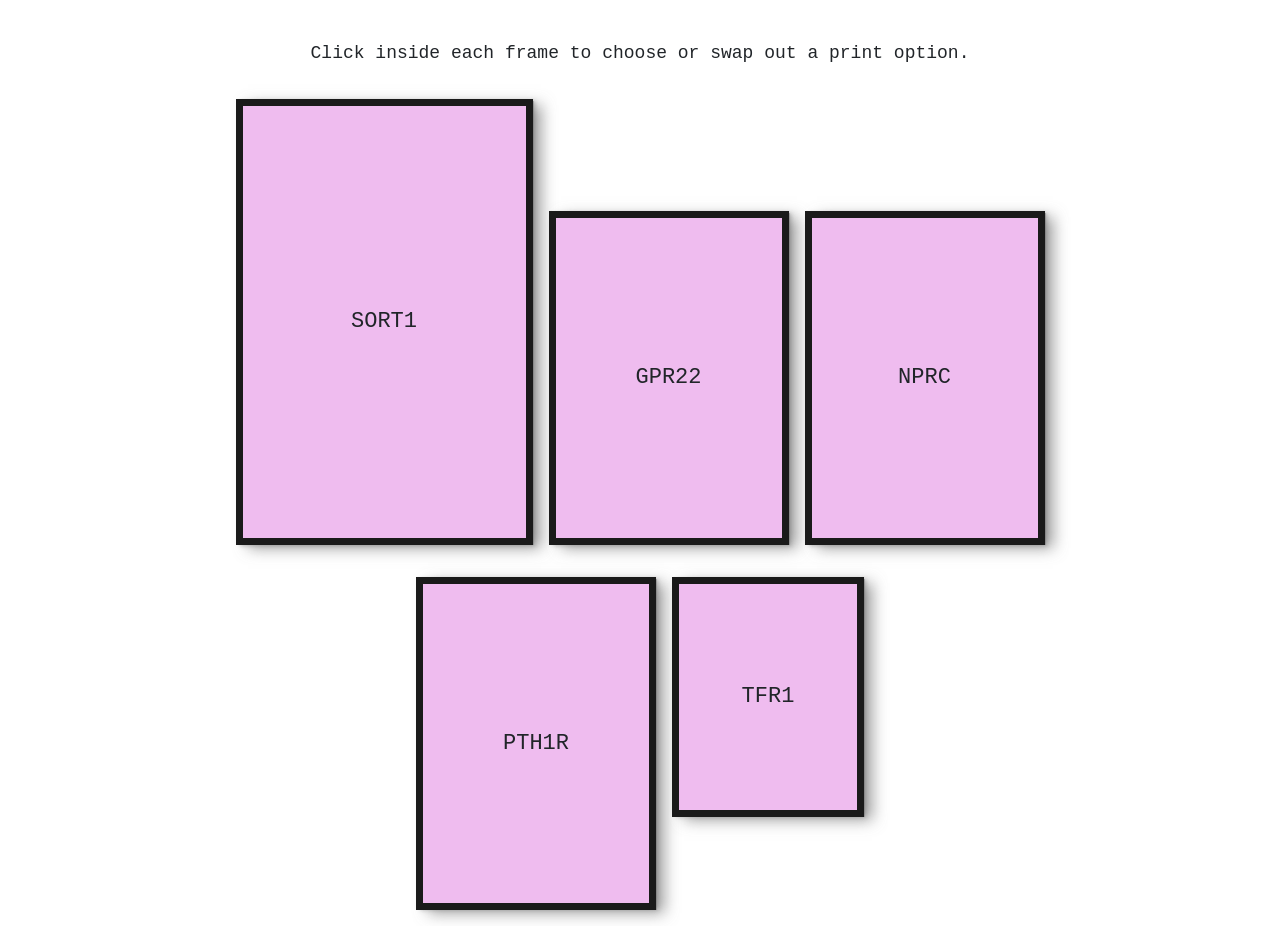
<file: frames-placeholder.html>
<!DOCTYPE html>
<html lang="en" data-bs-theme="light">
<head>
  <meta charset="UTF-8">
  <title>Framed Gallery</title>
  <meta name="viewport" content="width=device-width, initial-scale=1">
  <link href="https://cdn.jsdelivr.net/npm/bootstrap@5.3.3/dist/css/bootstrap.min.css" rel="stylesheet">
  <style>
    body {
      background: #fffff;
      padding: 1rem;
      font-family: monospace;
    }
    .directions {
    margin-top: 1rem;
    margin-bottom: 2rem;
    font-size: 18px;
    }
    .frame-inner {
      background-color: rgb(239, 188, 239);
        box-shadow: 
        0.5px 0.2px 0.7px hsla(0deg 0% 44%/ 0.42),
        2.9px 1.3px 4px -0.8px hsla(0deg 0% 44%/ 0.42),
        10.3px 4.5px 14.2px -1.6px hsl(0deg 0% 44% / 0.68);
      width: 100%;
      height: 100%;
      font-size: 22px;
      display: flex;
      align-items: center;
      justify-content: center;
      border: solid 7px rgb(26, 26, 26);  
    }

    .ratio-large { aspect-ratio: 2 / 3; width: 100%; width: 297px; }
    .ratio-medium { aspect-ratio: 4 / 5.56; width: 100%; width: 240px; }
    .ratio-small { aspect-ratio: 4 / 5; width: 100%; width: 192px;}

    .modal-dialog {
      max-height: 80vw;
    }

    .poster-thumb {
      width: 150px;
      height: 200px;
      object-fit: cover;
      border: 2px solid black;
      cursor: pointer;
    }
    .poster-thumb:hover {
      border-color: black;
    }
  </style>
</head>
<body>
<div class="container text-center mt-4 mb-3">
  <div class="directions">
    Click inside each frame to choose or swap out a print option.
  </div>
</div>

<div class="container text-center">
  <div class="row g-3 justify-content-center align-items-end">
    <div class="col-auto">
      <div class="frame ratio-large" data-frame="large">
        <div class="frame-inner">SORT1</div>
      </div>
    </div>
    <div class="col-auto">
      <div class="frame ratio-medium" data-frame="medium-1">
        <div class="frame-inner">GPR22</div>
      </div>
    </div>
    <div class="col-auto">
      <div class="frame ratio-medium" data-frame="medium-2">
        <div class="frame-inner">NPRC</div>
      </div>
    </div>
  </div>

  <div class="row g-3 justify-content-center align-items-start mt-3">
    <div class="col-auto">
      <div class="frame ratio-medium" data-frame="medium-3">
        <div class="frame-inner">PTH1R</div>
      </div>
    </div>
    <div class="col-auto">
      <div class="frame ratio-small" data-frame="small">
        <div class="frame-inner">TFR1</div>
      </div>
    </div>
  </div>
</div>

  <!-- Bootstrap Modal -->
  <div class="modal fade" id="posterModal" tabindex="-1" aria-labelledby="posterModalLabel" aria-hidden="true">
    <div class="modal-dialog modal-dialog-centered">
      <div class="modal-content p-4">
        <div class="modal-header">
          <h5 class="modal-title" id="posterModalLabel">Choose Artwork</h5>
          <button type="button" class="btn-close" data-bs-dismiss="modal" aria-label="Close"></button>
        </div>
        <div class="modal-body">
          <div class="d-flex flex-wrap gap-3 justify-content-center" id="posterOptions"></div>
        </div>
      </div>
    </div>
  </div>

  <!-- Bootstrap JS -->
  <script src="https://cdn.jsdelivr.net/npm/bootstrap@5.3.3/dist/js/bootstrap.bundle.min.js"></script>

  <script>
    // Placeholder poster images
    const posters = {
      large: [
        "images/SORT1/SORT1_Q99523_1_aa62_thumb.png", 
        "images/SORT1/SORT1_Q99523_2_aa63_thumb.png", 
        "images/SORT1/SORT1_Q99523_3_aa64_thumb.png", 
        "images/SORT1/SORT1_Q99523_5_aa7_thumb.png"
      ],
      "medium-1": [
        "images/GPR22/GPR22_Q99680_aa13_thumb.png",
        "images/GPR22/GPR22_Q99680_aa62_thumb.png", 
        "images/GPR22/GPR22_Q99680_dots_thumb.png",
        "images/GPR22/GPR22_4_aa7_thumb.png"
      ],
      "medium-2": [
        "images/NPRC/NPRC_1_na33_thumb.png",
        "images/NPRC/NPRC_2_na89_thumb.png", 
        "images/NPRC/NPRC_3_na7_thumb.png",
        "images/NPRC/NPRC_4_tile_thumb.png"
      ],
      "medium-3": [
        "images/PTH1R/PTH1R_1_na33_thumb.png",
        "images/PTH1R/PTH1R_2_na31_thumb.png", 
        "images/PTH1R/PTH1R_3_na27_thumb.png",
        "images/PTH1R/PTH1R_4_na111_thumb.png"
      ],
      small: [
        "images/TFR1/TFR1_1_na28_thumb.png",
        "images/TFR1/TFR1_2_na112_thumb.png", 
        "images/TFR1/TFR1_3_na113_thumb.png"
      ]
    };

    let selectedFrame = null;
    document.querySelectorAll('.frame').forEach(frame => {
      frame.addEventListener('click', () => {
        selectedFrame = frame.querySelector('.frame-inner');
        const key = frame.getAttribute('data-frame');
        const container = document.getElementById('posterOptions');
        container.replaceChildren();

        posters[key].forEach(src => {
          const img = document.createElement('img');
          img.className = "poster-thumb";
          img.src = src;
          img.alt = "Poster option";
          
          img.addEventListener('click', () => {
            selectedFrame.replaceChildren();
            const selectedImg = document.createElement('img');
            selectedImg.src = src;
            selectedImg.alt = "Poster";
            selectedImg.style.width = "100%";
            selectedImg.style.height = "100%";
            selectedImg.style.objectFit = "cover";
            selectedFrame.appendChild(selectedImg);
            bootstrap.Modal.getInstance(document.getElementById('posterModal')).hide();
          });
          container.appendChild(img);
        });

        new bootstrap.Modal(document.getElementById('posterModal')).show();
      });
    });
  </script>
</body>
</html>
</file>
